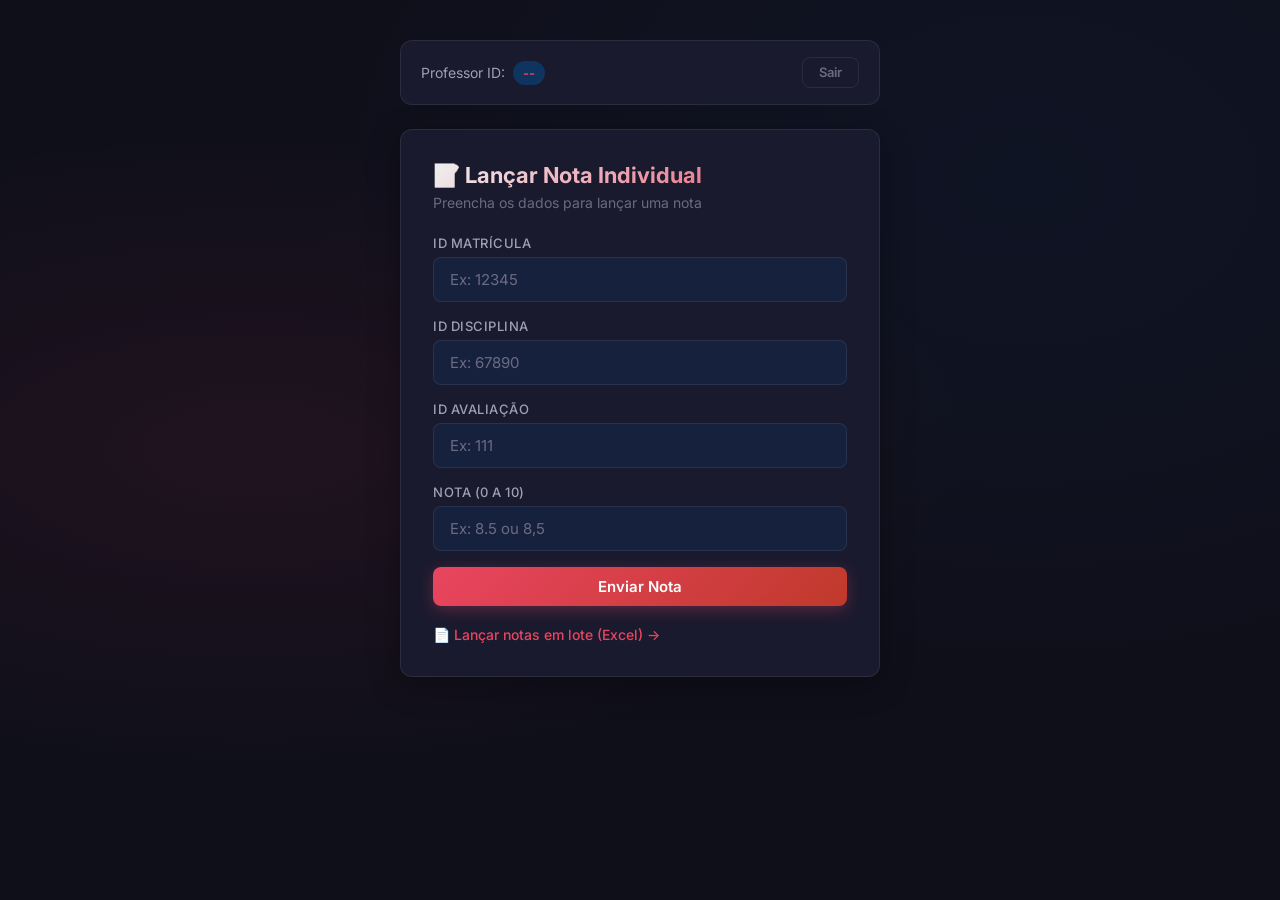
<file: static/dashboard.html>
<!DOCTYPE html>
<html lang="pt-BR">
<head>
    <meta charset="UTF-8">
    <meta name="viewport" content="width=device-width, initial-scale=1.0">
    <meta name="description" content="Lançamento individual de notas - iScholar">
    <title>Lançar Nota - API Reação</title>
    <link rel="stylesheet" href="/static/css/style.css">
</head>
<body>
    <div class="container">
        <!-- Header -->
        <div class="header">
            <div class="user-info">
                Professor ID: <span class="badge" id="professor-badge">--</span>
            </div>
            <button class="btn btn-logout" onclick="logout()">Sair</button>
        </div>

        <!-- Formulário de nota individual -->
        <div class="card">
            <h2>📝 Lançar Nota Individual</h2>
            <p class="subtitle">Preencha os dados para lançar uma nota</p>

            <form onsubmit="enviarNota(event)">
                <div class="form-group">
                    <label for="id-matricula">ID Matrícula</label>
                    <input type="number" id="id-matricula" placeholder="Ex: 12345" required>
                </div>

                <div class="form-group">
                    <label for="id-disciplina">ID Disciplina</label>
                    <input type="number" id="id-disciplina" placeholder="Ex: 67890" required>
                </div>

                <div class="form-group">
                    <label for="id-avaliacao">ID Avaliação</label>
                    <input type="number" id="id-avaliacao" placeholder="Ex: 111" required>
                </div>

                <div class="form-group">
                    <label for="valor">Nota (0 a 10)</label>
                    <input type="text" id="valor" placeholder="Ex: 8.5 ou 8,5" required>
                </div>

                <button type="submit" id="btn-nota" class="btn btn-primary">Enviar Nota</button>
            </form>

            <div id="nota-status" class="status"></div>

            <a href="/lote.html" class="nav-link">📄 Lançar notas em lote (Excel) →</a>
        </div>
    </div>

    <script src="/static/js/app.js"></script>
    <script>initDashboard();</script>
</body>
</html>
</file>
<file: static/css/style.css>
@import url('https://fonts.googleapis.com/css2?family=Inter:wght@300;400;500;600;700&display=swap');

:root {
    --bg-primary: #0f0f1a;
    --bg-secondary: #1a1a2e;
    --bg-card: #16213e;
    --bg-input: #0f3460;
    --accent: #e94560;
    --accent-hover: #ff6b81;
    --accent-glow: rgba(233, 69, 96, 0.3);
    --text-primary: #f0f0f0;
    --text-secondary: #a0a0b0;
    --text-muted: #6b6b80;
    --success: #00c853;
    --success-bg: rgba(0, 200, 83, 0.1);
    --error: #ff5252;
    --error-bg: rgba(255, 82, 82, 0.1);
    --warning: #ffc107;
    --border: rgba(255, 255, 255, 0.08);
    --border-focus: rgba(233, 69, 96, 0.5);
    --radius: 12px;
    --radius-sm: 8px;
    --shadow: 0 8px 32px rgba(0, 0, 0, 0.3);
    --shadow-hover: 0 12px 40px rgba(0, 0, 0, 0.4);
    --transition: all 0.3s cubic-bezier(0.4, 0, 0.2, 1);
}

* {
    margin: 0;
    padding: 0;
    box-sizing: border-box;
}

body {
    font-family: 'Inter', -apple-system, BlinkMacSystemFont, sans-serif;
    background: var(--bg-primary);
    color: var(--text-primary);
    min-height: 100vh;
    display: flex;
    justify-content: center;
    align-items: flex-start;
    padding: 40px 20px;
    background-image: 
        radial-gradient(ellipse at 20% 50%, rgba(233, 69, 96, 0.08) 0%, transparent 50%),
        radial-gradient(ellipse at 80% 20%, rgba(15, 52, 96, 0.15) 0%, transparent 50%);
}

/* ===== CONTAINER ===== */
.container {
    width: 100%;
    max-width: 480px;
    animation: fadeIn 0.5s ease;
}

.container.wide {
    max-width: 960px;
}

@keyframes fadeIn {
    from { opacity: 0; transform: translateY(15px); }
    to { opacity: 1; transform: translateY(0); }
}

/* ===== HEADER ===== */
.header {
    display: flex;
    justify-content: space-between;
    align-items: center;
    margin-bottom: 24px;
    padding: 16px 20px;
    background: var(--bg-secondary);
    border: 1px solid var(--border);
    border-radius: var(--radius);
    backdrop-filter: blur(10px);
}

.header .user-info {
    display: flex;
    align-items: center;
    gap: 8px;
    font-size: 14px;
    color: var(--text-secondary);
}

.header .user-info .badge {
    background: var(--bg-input);
    padding: 4px 10px;
    border-radius: 20px;
    font-weight: 600;
    color: var(--accent);
    font-size: 13px;
}

/* ===== CARD ===== */
.card {
    background: var(--bg-secondary);
    border: 1px solid var(--border);
    border-radius: var(--radius);
    padding: 32px;
    box-shadow: var(--shadow);
    transition: var(--transition);
}

.card:hover {
    box-shadow: var(--shadow-hover);
}

.card h1, .card h2 {
    font-size: 22px;
    font-weight: 700;
    margin-bottom: 6px;
    background: linear-gradient(135deg, var(--text-primary), var(--accent));
    -webkit-background-clip: text;
    background-clip: text;
    -webkit-text-fill-color: transparent;
}

.card .subtitle {
    font-size: 14px;
    color: var(--text-muted);
    margin-bottom: 24px;
}

/* ===== FORM ===== */
.form-group {
    margin-bottom: 16px;
}

.form-group label {
    display: block;
    font-size: 13px;
    font-weight: 500;
    color: var(--text-secondary);
    margin-bottom: 6px;
    text-transform: uppercase;
    letter-spacing: 0.5px;
}

.form-group input {
    width: 100%;
    padding: 12px 16px;
    background: var(--bg-card);
    border: 1px solid var(--border);
    border-radius: var(--radius-sm);
    color: var(--text-primary);
    font-size: 15px;
    font-family: inherit;
    transition: var(--transition);
    outline: none;
}

.form-group input::placeholder {
    color: var(--text-muted);
}

.form-group input:focus {
    border-color: var(--border-focus);
    box-shadow: 0 0 0 3px var(--accent-glow);
}

/* ===== BUTTONS ===== */
.btn {
    display: inline-flex;
    align-items: center;
    justify-content: center;
    gap: 8px;
    padding: 12px 24px;
    border: none;
    border-radius: var(--radius-sm);
    font-family: inherit;
    font-size: 15px;
    font-weight: 600;
    cursor: pointer;
    transition: var(--transition);
    text-decoration: none;
    line-height: 1;
}

.btn-primary {
    width: 100%;
    background: linear-gradient(135deg, var(--accent), #c0392b);
    color: white;
    box-shadow: 0 4px 15px var(--accent-glow);
}

.btn-primary:hover {
    transform: translateY(-2px);
    box-shadow: 0 6px 20px var(--accent-glow);
}

.btn-primary:active {
    transform: translateY(0);
}

.btn-primary:disabled {
    opacity: 0.6;
    cursor: not-allowed;
    transform: none;
}

.btn-secondary {
    background: var(--bg-card);
    color: var(--text-secondary);
    border: 1px solid var(--border);
    padding: 10px 18px;
    font-size: 13px;
}

.btn-secondary:hover {
    background: var(--bg-input);
    color: var(--text-primary);
}

.btn-logout {
    background: transparent;
    color: var(--text-muted);
    border: 1px solid var(--border);
    padding: 8px 16px;
    font-size: 13px;
}

.btn-logout:hover {
    background: var(--error-bg);
    color: var(--error);
    border-color: var(--error);
}

/* ===== STATUS MESSAGES ===== */
.status {
    margin-top: 16px;
    padding: 12px 16px;
    border-radius: var(--radius-sm);
    font-size: 14px;
    display: none;
    animation: slideIn 0.3s ease;
}

@keyframes slideIn {
    from { opacity: 0; transform: translateY(-5px); }
    to { opacity: 1; transform: translateY(0); }
}

.status.visible {
    display: block;
}

.status.success {
    background: var(--success-bg);
    color: var(--success);
    border: 1px solid rgba(0, 200, 83, 0.2);
}

.status.error {
    background: var(--error-bg);
    color: var(--error);
    border: 1px solid rgba(255, 82, 82, 0.2);
}

.status.loading {
    background: rgba(255, 193, 7, 0.1);
    color: var(--warning);
    border: 1px solid rgba(255, 193, 7, 0.2);
}

/* ===== LINKS ===== */
.nav-link {
    display: inline-flex;
    align-items: center;
    gap: 6px;
    margin-top: 20px;
    color: var(--accent);
    text-decoration: none;
    font-size: 14px;
    font-weight: 500;
    transition: var(--transition);
}

.nav-link:hover {
    color: var(--accent-hover);
    gap: 10px;
}

/* ===== UPLOAD AREA ===== */
.upload-area {
    border: 2px dashed var(--border);
    border-radius: var(--radius);
    padding: 40px 20px;
    text-align: center;
    cursor: pointer;
    transition: var(--transition);
    margin-bottom: 16px;
    position: relative;
}

.upload-area:hover {
    border-color: var(--accent);
    background: rgba(233, 69, 96, 0.05);
}

.upload-area.dragover {
    border-color: var(--accent);
    background: rgba(233, 69, 96, 0.1);
    transform: scale(1.01);
}

.upload-area .icon {
    font-size: 40px;
    margin-bottom: 12px;
}

.upload-area .title {
    font-size: 15px;
    font-weight: 500;
    color: var(--text-primary);
    margin-bottom: 8px;
}

.upload-area .hint {
    font-size: 12px;
    color: var(--text-muted);
    line-height: 1.6;
}

.upload-area input[type="file"] {
    position: absolute;
    inset: 0;
    opacity: 0;
    cursor: pointer;
}

.file-name {
    font-size: 13px;
    color: var(--accent);
    margin-top: 8px;
    display: none;
}

.file-name.visible {
    display: block;
}

/* ===== RESULTS TABLE ===== */
.results-section {
    margin-top: 24px;
    display: none;
}

.results-section.visible {
    display: block;
    animation: fadeIn 0.4s ease;
}

.results-summary {
    display: flex;
    gap: 12px;
    margin-bottom: 16px;
}

.summary-badge {
    padding: 8px 16px;
    border-radius: 20px;
    font-size: 13px;
    font-weight: 600;
}

.summary-badge.total {
    background: var(--bg-card);
    color: var(--text-secondary);
}

.summary-badge.ok {
    background: var(--success-bg);
    color: var(--success);
}

.summary-badge.err {
    background: var(--error-bg);
    color: var(--error);
}

.results-table {
    width: 100%;
    border-collapse: collapse;
    font-size: 13px;
}

.results-table th {
    text-align: left;
    padding: 10px 12px;
    background: var(--bg-card);
    color: var(--text-secondary);
    font-weight: 600;
    text-transform: uppercase;
    letter-spacing: 0.5px;
    font-size: 11px;
    border-bottom: 1px solid var(--border);
}

.results-table th:first-child {
    border-radius: var(--radius-sm) 0 0 0;
}

.results-table th:last-child {
    border-radius: 0 var(--radius-sm) 0 0;
}

.results-table td {
    padding: 10px 12px;
    border-bottom: 1px solid var(--border);
    color: var(--text-secondary);
}

.results-table tr:hover td {
    background: rgba(255, 255, 255, 0.02);
}

.results-table .status-badge {
    display: inline-block;
    padding: 3px 10px;
    border-radius: 12px;
    font-weight: 600;
    font-size: 11px;
    text-transform: uppercase;
}

.results-table .status-badge.ok {
    background: var(--success-bg);
    color: var(--success);
}

.results-table .status-badge.err {
    background: var(--error-bg);
    color: var(--error);
}

/* ===== SPINNER ===== */
.spinner {
    display: inline-block;
    width: 16px;
    height: 16px;
    border: 2px solid rgba(255,255,255,0.2);
    border-top-color: currentColor;
    border-radius: 50%;
    animation: spin 0.6s linear infinite;
    margin-right: 8px;
}

@keyframes spin {
    to { transform: rotate(360deg); }
}

/* ===== RESPONSIVE ===== */
@media (max-width: 600px) {
    body {
        padding: 16px;
    }
    .card {
        padding: 24px 20px;
    }
    .header {
        flex-direction: column;
        gap: 12px;
    }
    .results-summary {
        flex-wrap: wrap;
    }
}
</file>
